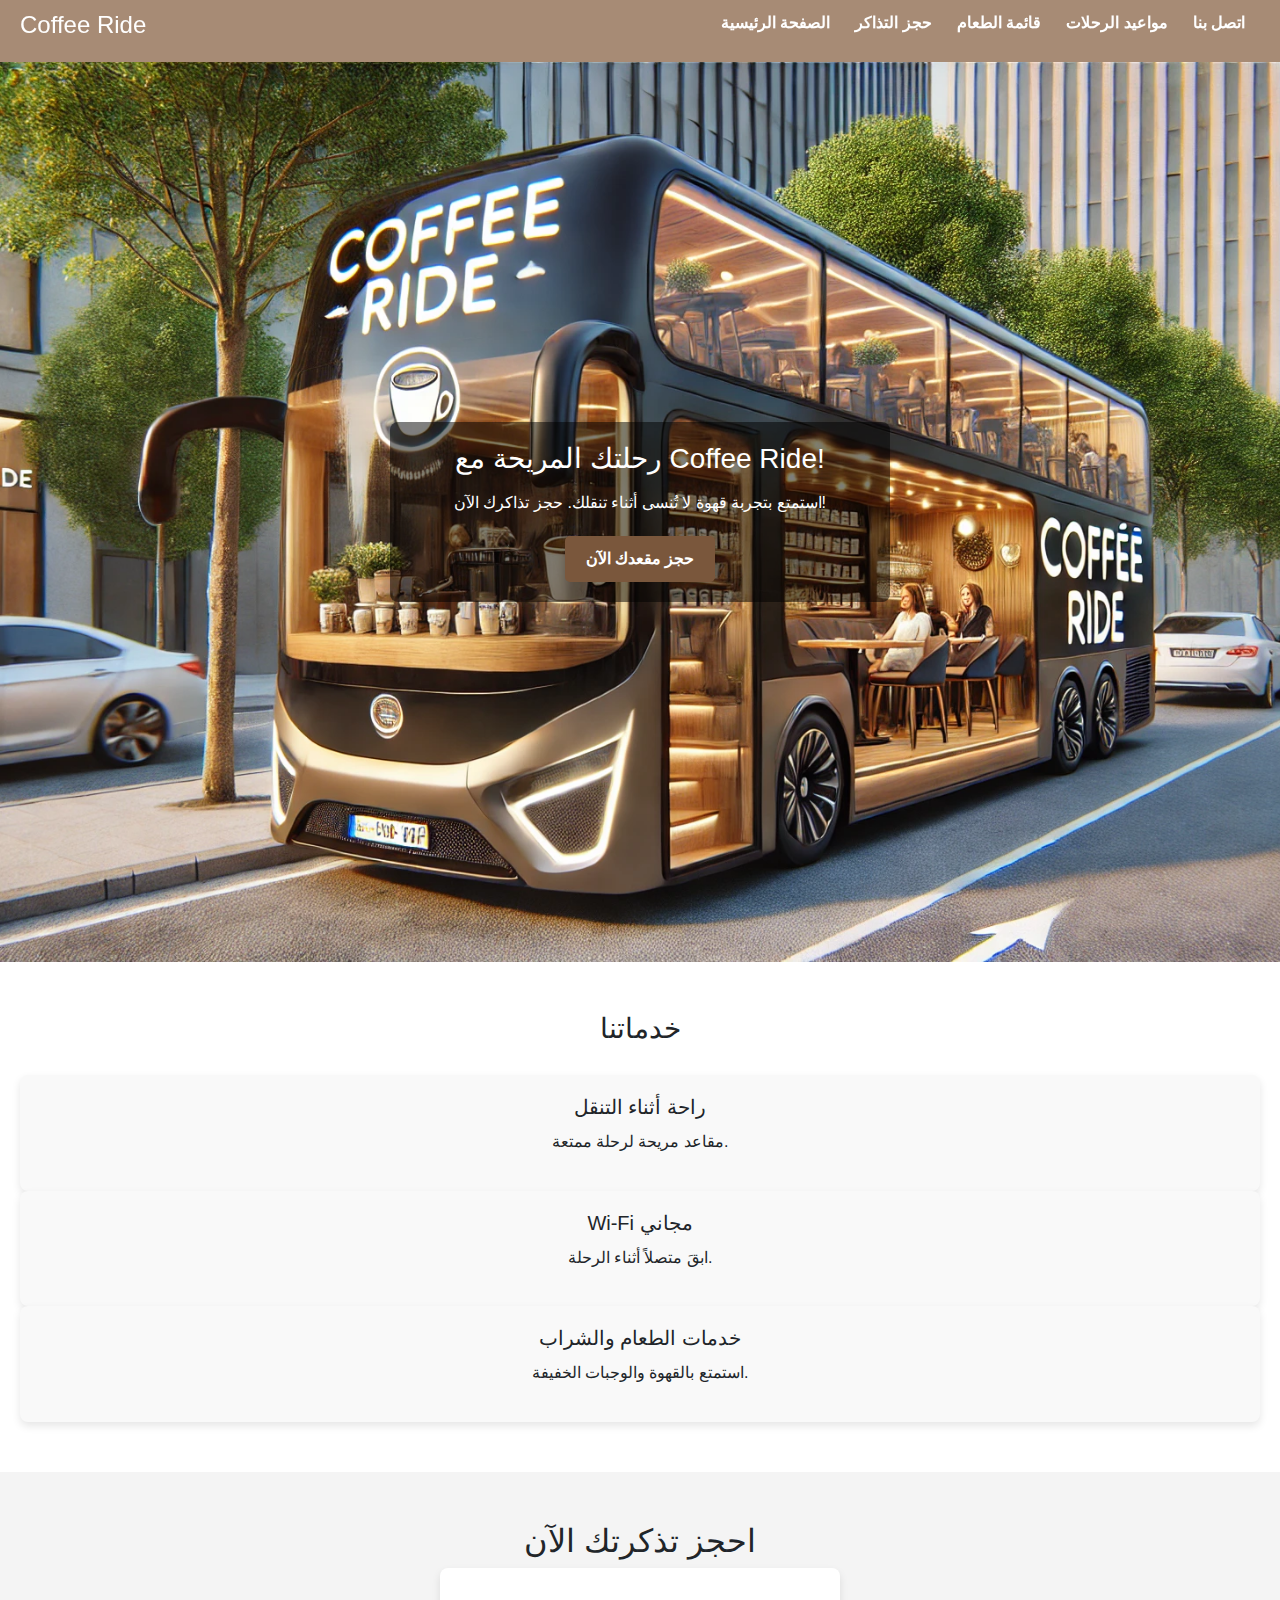
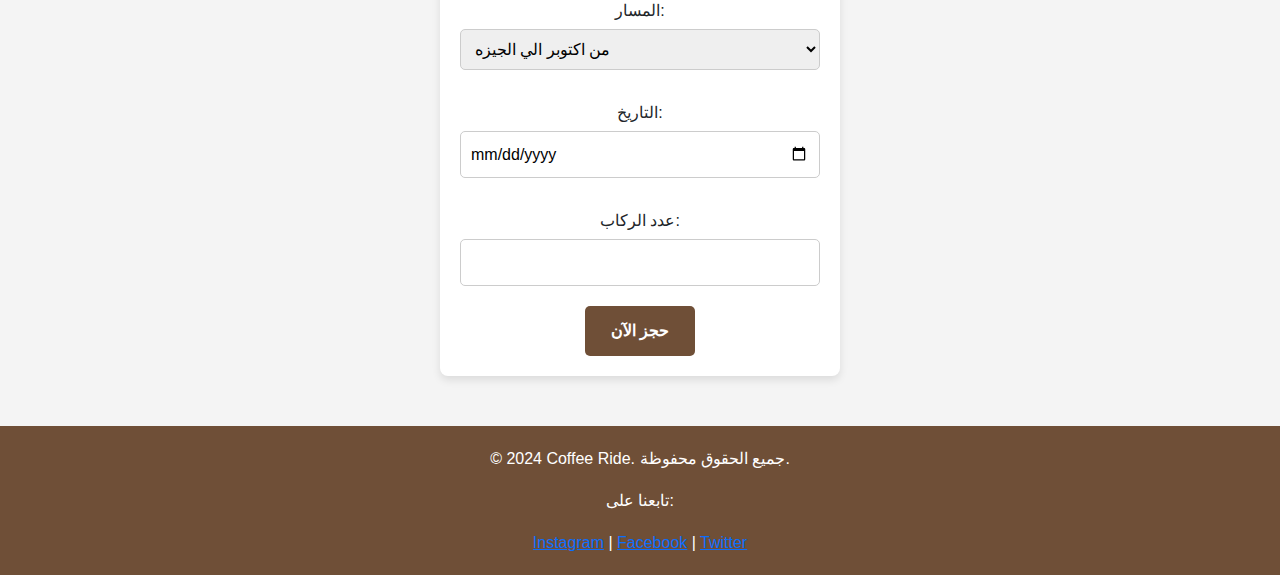
<file: coffe ride bus/index.html>
<!DOCTYPE html>
<html lang="en">
<head>
    <meta charset="UTF-8">
    <meta name="viewport" content="width=device-width, initial-scale=1.0">
    <title>Document</title>
    <link href="https://cdn.jsdelivr.net/npm/bootstrap@5.3.3/dist/css/bootstrap.min.css" rel="stylesheet" integrity="sha384-QWTKZyjpPEjISv5WaRU9OFeRpok6YctnYmDr5pNlyT2bRjXh0JMhjY6hW+ALEwIH" crossorigin="anonymous">
    <link rel="stylesheet" href="index.css">
</head>
<body>
    
<body>
      <!-- Header Section -->
      <header>
        <div class="logo">
            <h1>Coffee Ride</h1>
        </div>
        <nav>
            <ul>
                <li><a href="index.html">الصفحة الرئيسية</a></li>
                <li><a href="#booking">حجز التذاكر</a></li>
                <li><a href="/index.menu.html">قائمة الطعام</a></li>
                <li><a href="/index. trip.html">مواعيد الرحلات</a></li>
                <li><a href="#contact">اتصل بنا</a></li>
            </ul>
        </nav>
    </header>

    <!-- Hero Section with Background Image -->
    <section id="home" class="hero">
        <div class="overlay">
            <h2>رحلتك المريحة مع Coffee Ride!</h2>
            <p>استمتع بتجربة قهوة لا تُنسى أثناء تنقلك. حجز تذاكرك الآن!</p>
            <a href="#booking" class="btn">حجز مقعدك الآن</a>
        </div>
    </section>

    <!-- Services Section -->
    <section id="services" class="services">
        <h2>خدماتنا</h2>
        <div class="service-card">
            <h3>راحة أثناء التنقل</h3>
            <p>مقاعد مريحة لرحلة ممتعة.</p>
        </div>
        <div class="service-card">
            <h3>Wi-Fi مجاني</h3>
            <p>ابقَ متصلاً أثناء الرحلة.</p>
        </div>
        <div class="service-card">
            <h3>خدمات الطعام والشراب</h3>
            <p>استمتع بالقهوة والوجبات الخفيفة.</p>
        </div>
    </section>

    <!-- Booking Section -->
    <section id="booking" class="booking">
        <h2>احجز تذكرتك الآن</h2>
        <form action="#" method="post">
            <label for="route">المسار:</label>
            <select id="route" name="route">
                <option value="october-to-giza"> من اكتوبر الي الجيزه</option>              
                <option value="october-to-tagamoa">من أكتوبر إلى مدينه نصر</option>
                <option value="october-to-tagamoa">من أكتوبر إلى مصر الجديده</option>
                <option value="october-to-tagamoa">من أكتوبر إلى المعادي</option>
            </select>

            <label for="date">التاريخ:</label>
            <input type="date" id="date" name="date">

            <label for="seats">عدد الركاب:</label>
            <input type="number" id="seats" name="seats" min="1" max="10">

            <button type="submit" class="btn">حجز الآن</button>
        </form>
    </section>

    <!-- Footer Section -->
    <footer id="contact">
        <p>&copy; 2024 Coffee Ride. جميع الحقوق محفوظة.</p>
        <p>تابعنا على:</p>
        <a href="#">Instagram</a> | <a href="#">Facebook</a> | <a href="#">Twitter</a>
    </footer>






    <script src="https://cdn.jsdelivr.net/npm/bootstrap@5.3.3/dist/js/bootstrap.bundle.min.js" integrity="sha384-YvpcrYf0tY3lHB60NNkmXc5s9fDVZLESaAA55NDzOxhy9GkcIdslK1eN7N6jIeHz" crossorigin="anonymous"></script>
</body>
</html>
</file>
<file: coffe ride bus/index.css>
/* Reset default styles */
* {
    margin: 0;
    padding: 0;
    box-sizing: border-box;
}

/* Body and general styles */
body {
    font-family: 'Arial', sans-serif;
    line-height: 1.6;
    background-color: #f4f4f4;
    
}

/* Header */
header {
    display: flex;
    justify-content: space-between;
    align-items: center;
    padding: 10px 20px;
    background-color: rgba(148, 112, 85, 0.8);
    color: white;
    position: sticky;
    top: 0;
    z-index: 1000;
    flex-wrap: wrap;
}

header .logo h1 {
    font-size: 24px;
    margin-bottom: 10px;
}

header nav ul {
    list-style-type: none;
    display: flex;
    flex-wrap: wrap;
    gap: 10px;
    
}

header nav ul li {
    margin: 0;
    margin-right: 15px;
}

header nav ul li a {
    color: white;
    text-decoration: none;
    font-weight: bold;
    transition: color 0.3s ease;
}

header nav ul li a:hover {
    color: #ffdf91;
}

/* Hero Section */
.hero {
    display: grid;
    place-items: center;
    height: 100vh;
    background-image: url(img/DALL·E\ 2024-11-24\ 02.55.45\ -\ A\ realistic\ image\ of\ a\ modern\ luxury\ bus\ designed\ as\ a\ mobile\ café\ and\ transportation\ service.\ The\ bus\ has\ large\ windows\,\ sleek\ exterior\ branding\ with.webp);
    background-size: cover;
    background-position: center;
    color: white;
    text-align: center;
    position: relative;
    padding: 20px;
}

.hero .overlay {
    background-color: rgba(0, 0, 0, 0.5);
    padding: 20px;
    border-radius: 8px;
    animation: fadeIn 2s ease-in-out;
    width: 100%;
    max-width: 500px;
}

.hero h2 {
    font-size: 28px;
    margin-bottom: 15px;
}

.hero p {
    font-size: 16px;
    margin-bottom: 20px;
}

.hero .btn {
    padding: 10px 20px;
    background-color: #7a573c;
    color: white;
    text-decoration: none;
    font-weight: bold;
    border-radius: 5px;
    transition: transform 0.3s ease;
}

.hero .btn:hover {
    transform: scale(1.1);
}

/* Services Section */
.services {
    padding: 50px 20px;
    background-color: #fff;
    text-align: center;
}

.services h2 {
    font-size: 28px;
    margin-bottom: 30px;
}

.grid-container {
    display: grid;
    grid-template-columns: repeat(auto-fit, minmax(250px, 1fr));
    gap: 20px;
    padding: 0 10px;
}

.service-card {
    background-color: #f9f9f9;
    padding: 20px;
    border-radius: 8px;
    box-shadow: 0 4px 8px rgba(0, 0, 0, 0.1);
    transition: transform 0.3s ease;
}

.service-card:hover {
    transform: translateY(-10px);
}

.service-card h3 {
    font-size: 20px;
    margin-bottom: 10px;
}

/* Booking Section */
.booking {
    padding: 50px 20px;
    background-color: #f4f4f4;
    text-align: center;
}

.booking form {
    max-width: 400px;
    margin: 0 auto;
    background-color: white;
    padding: 20px;
    border-radius: 8px;
    box-shadow: 0 4px 8px rgba(0, 0, 0, 0.1);
}

.booking label {
    display: block;
    margin: 10px 0 5px;
    font-size: 16px;
}

.booking input, .booking select {
    width: 100%;
    padding: 10px;
    margin-bottom: 20px;
    font-size: 16px;
    border: 1px solid #ccc;
    border-radius: 5px;
}

.booking .btn {
    padding: 12px 25px;
    background-color: #6f4f37;
    color: white;
    font-size: 16px;
    border-radius: 5px;
    text-decoration: none;
    font-weight: bold;
    transition: background-color 0.3s ease;
}

.booking .btn:hover {
    background-color: #573a28;
}

/* Footer */
footer {
    text-align: center;
    padding: 20px;
    background-color: #6f4f37;
    color: white;
}

/* Responsive Design - Media Queries */
@media (max-width: 768px) {
    header {
        flex-direction: column;
        align-items: flex-start;
    }

    header nav ul {
        justify-content: center;
        gap: 5px;
    }

    .hero h2 {
        font-size: 24px;
    }

    .hero p {
        font-size: 14px;
    }

    .services h2 {
        font-size: 24px;
    }

    .service-card h3 {
        font-size: 18px;
    }

    .booking form {
        width: 90%;
        padding: 15px;
    }

    footer {
        font-size: 14px;
    }
}

@media (max-width: 480px) {
    header .logo h1 {
        font-size: 20px;
    }

    header nav ul {
        flex-direction: column;
        align-items: flex-start;
    }

    .hero h2 {
        font-size: 20px;
    }

    .hero p {
        font-size: 12px;
    }

    .services h2 {
        font-size: 20px;
    }

    .service-card h3 {
        font-size: 16px;
    }
}
</file>
